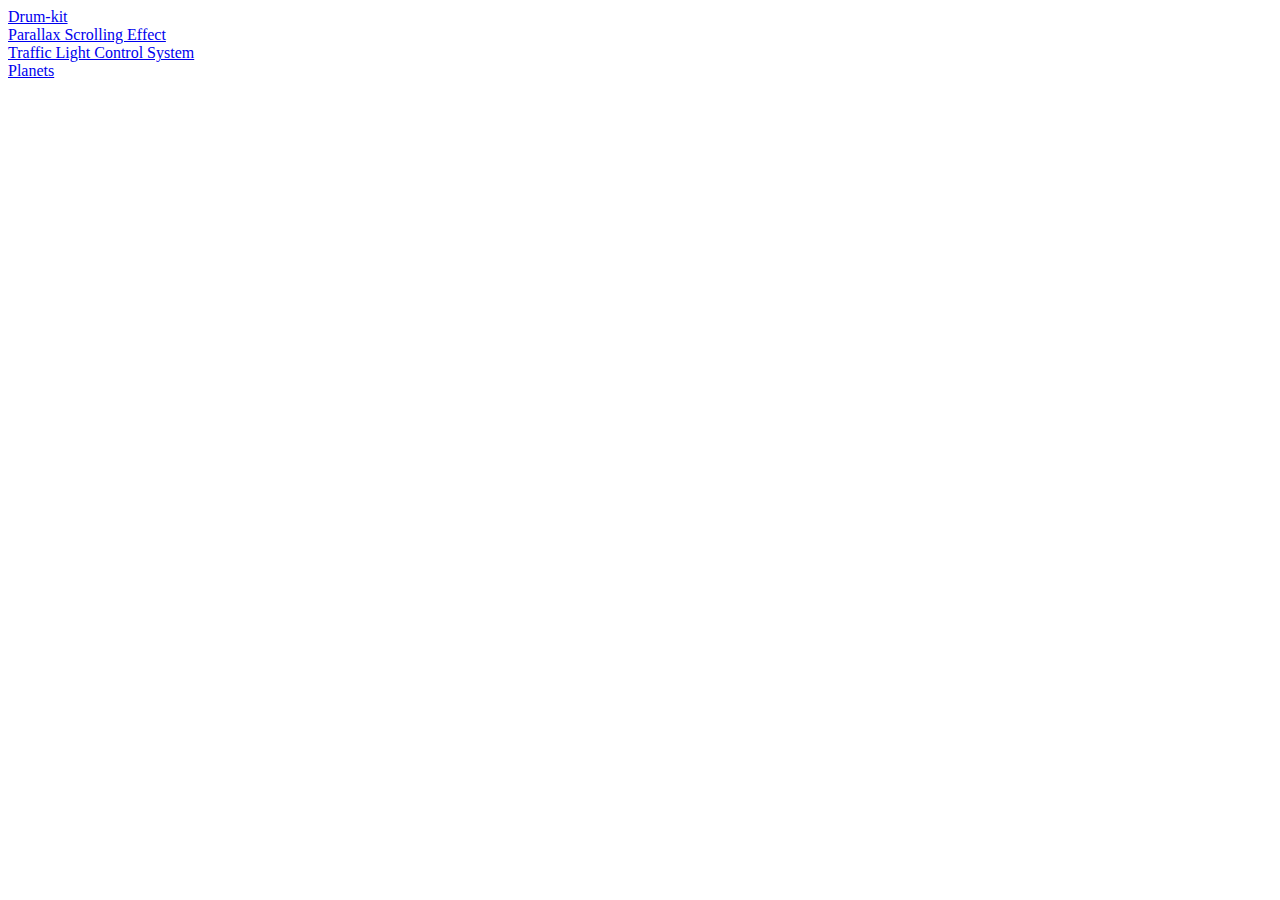
<file: index.html>
<!DOCTYPE html>
<html lang="en">
<head>
    <meta charset="UTF-8">
    <meta http-equiv="X-UA-Compatible" content="IE=edge">
    <meta name="viewport" content="width=device-width, initial-scale=1.0">
    <title>Document</title>
</head>
<body>
    <a href="https://aasthasavaliya.github.io/Portfolio-Projects/Drum-Kit/">Drum-kit</a><br>
    <a href="https://aasthasavaliya.github.io/Portfolio-Projects/Parallax-scrolling-effect/">Parallax Scrolling Effect</a><br>
    <a href="https://aasthasavaliya.github.io/Portfolio-Projects/TrafficLight-Control-System/">Traffic Light Control System</a><br>
    <a href="https://aasthasavaliya.github.io/Portfolio-Projects/Planets-Website/">Planets</a>
</body>
</html>
</file>
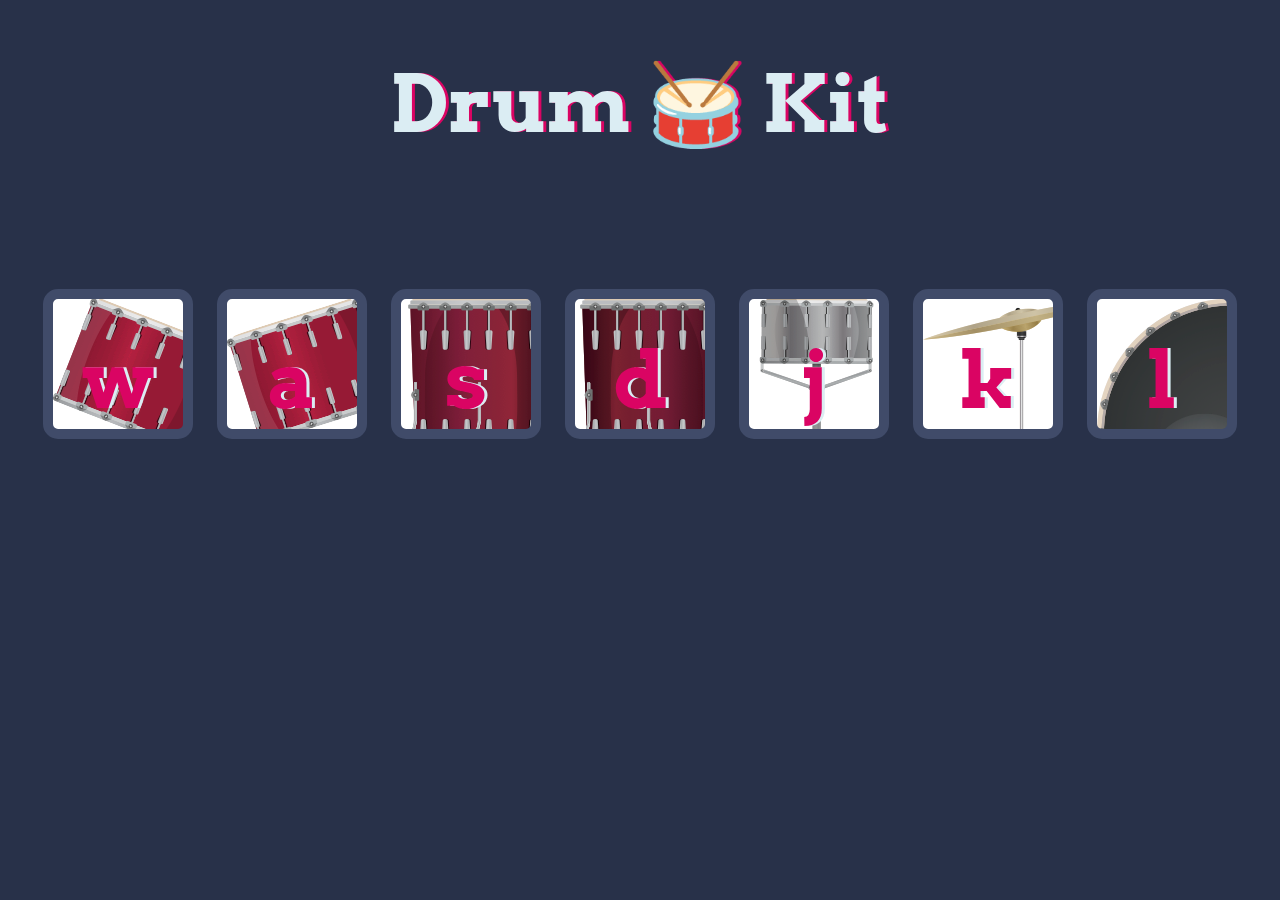
<file: Drum-Kit/index.html>
<!DOCTYPE html>
<html lang="en" dir="ltr">

<head>
  <meta charset="utf-8">
  <title>Drum Kit</title>
  <link rel="stylesheet" href="styles.css">
  <link href="https://fonts.googleapis.com/css?family=Arvo" rel="stylesheet">
  
</head>

<body>

  <h1 id="title">Drum 🥁 Kit</h1>
  <div class="set">
    <button class="w drum">w</button>
    <button class="a drum">a</button>
    <button class="s drum">s</button>
    <button class="d drum">d</button>
    <button class="j drum">j</button>
    <button class="k drum">k</button>
    <button class="l drum">l</button>
  </div>
<script type="text/javascript" src="index.js"></script>
</body>

</html>
</file>
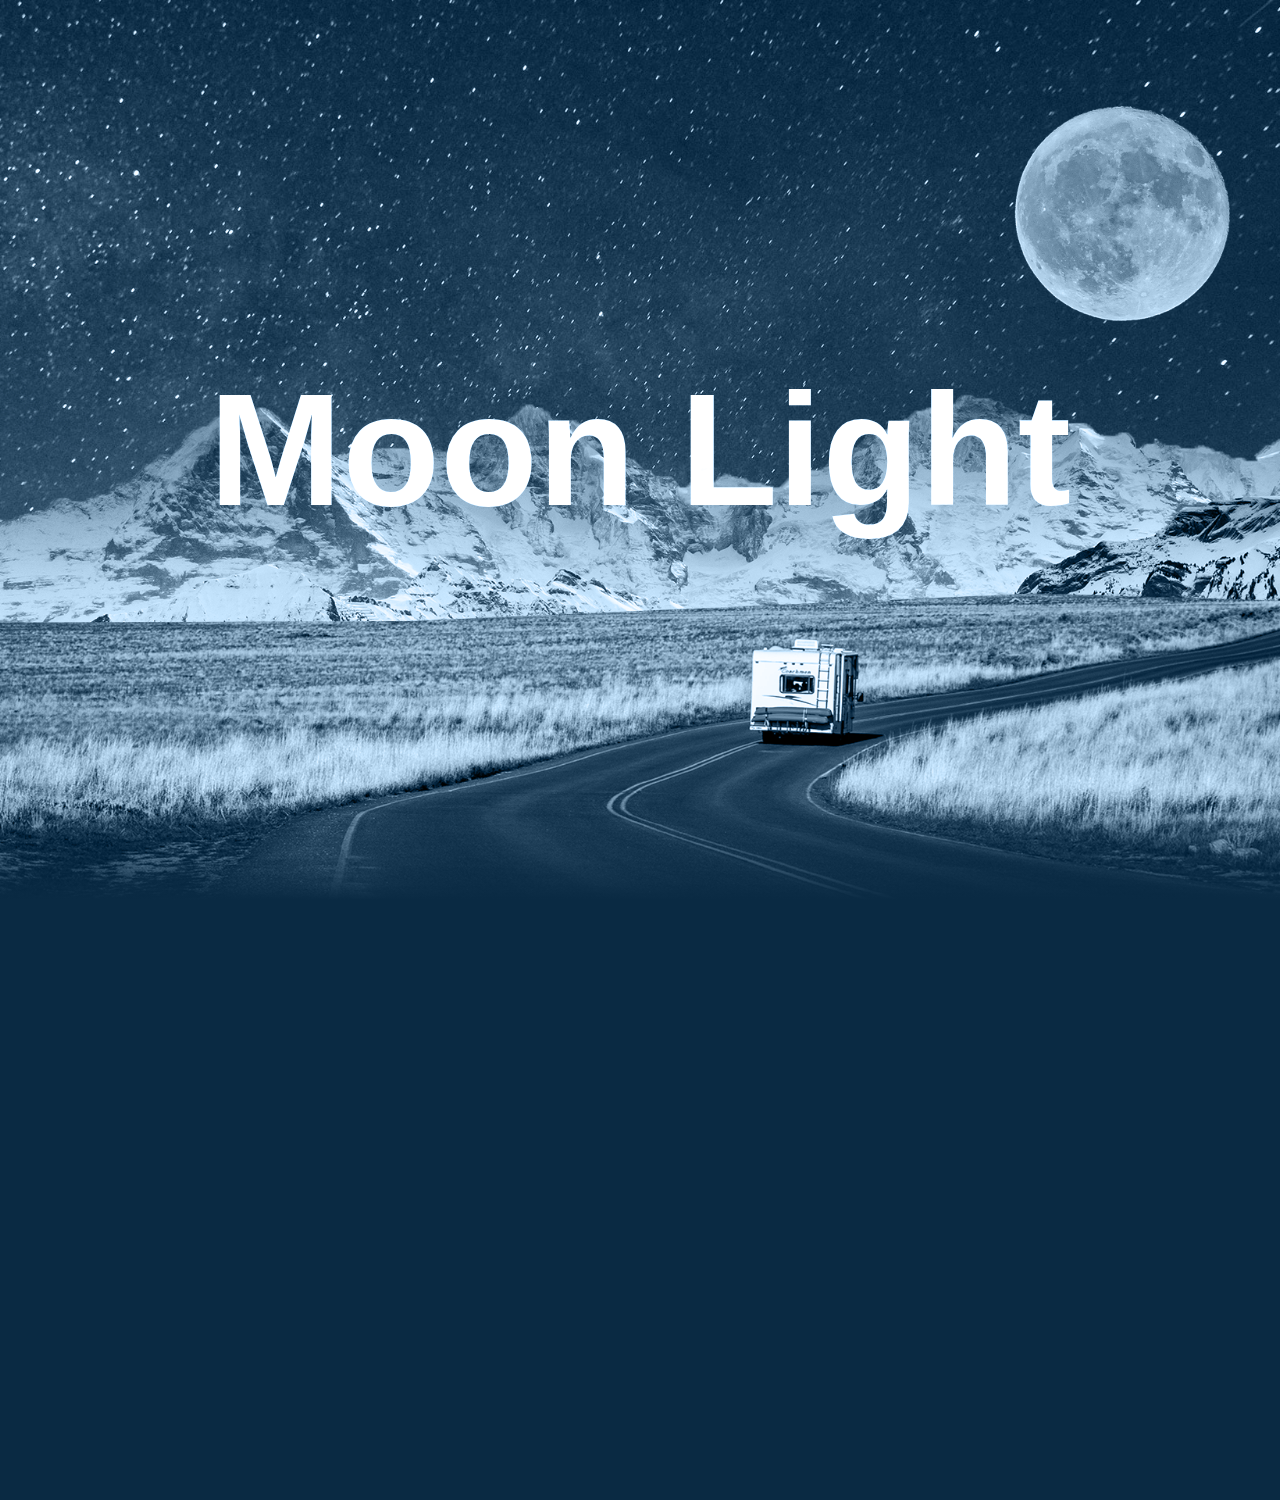
<file: Parallax-scrolling-effect/index.html>
<!DOCTYPE html>
<html lang="en" dir="ltr">
  <head>
    <meta charset="utf-8">
    <title>Parallax Scrolling effect</title>
    <link rel="stylesheet" href="style.css" type="text/css">
  </head>
  <body>
    <section>
    <img src="images/bg.jpg" id="bg">
    <img src="images/moon.png" id="moon">
    <img src="images/mountain.png" id="mountain">
    <img src="images/road.png" id="road">
    <h2 id="text">Moon Light</h2>
    </section>
    <script type="text/javascript">
      let bg = document.getElementById("bg");
      let moon = document.getElementById("moon");
      let mountain = document.getElementById("mountain");
      let road = document.getElementById("road");
      let text = document.getElementById("text");

      window.addEventListener('scroll', function(){
        var value = window.scrollY;
        bg.style.top = value * 0.5 + 'px';
        moon.style.left = -value * 0.5 + 'px';
        mountain.style.top = -value * 0.15 + 'px';
        road.style.top = value * 0.15 + 'px';
        text.style.top = value * 1 + 'px';
      })
    </script>
  </body>
</html>
</file>
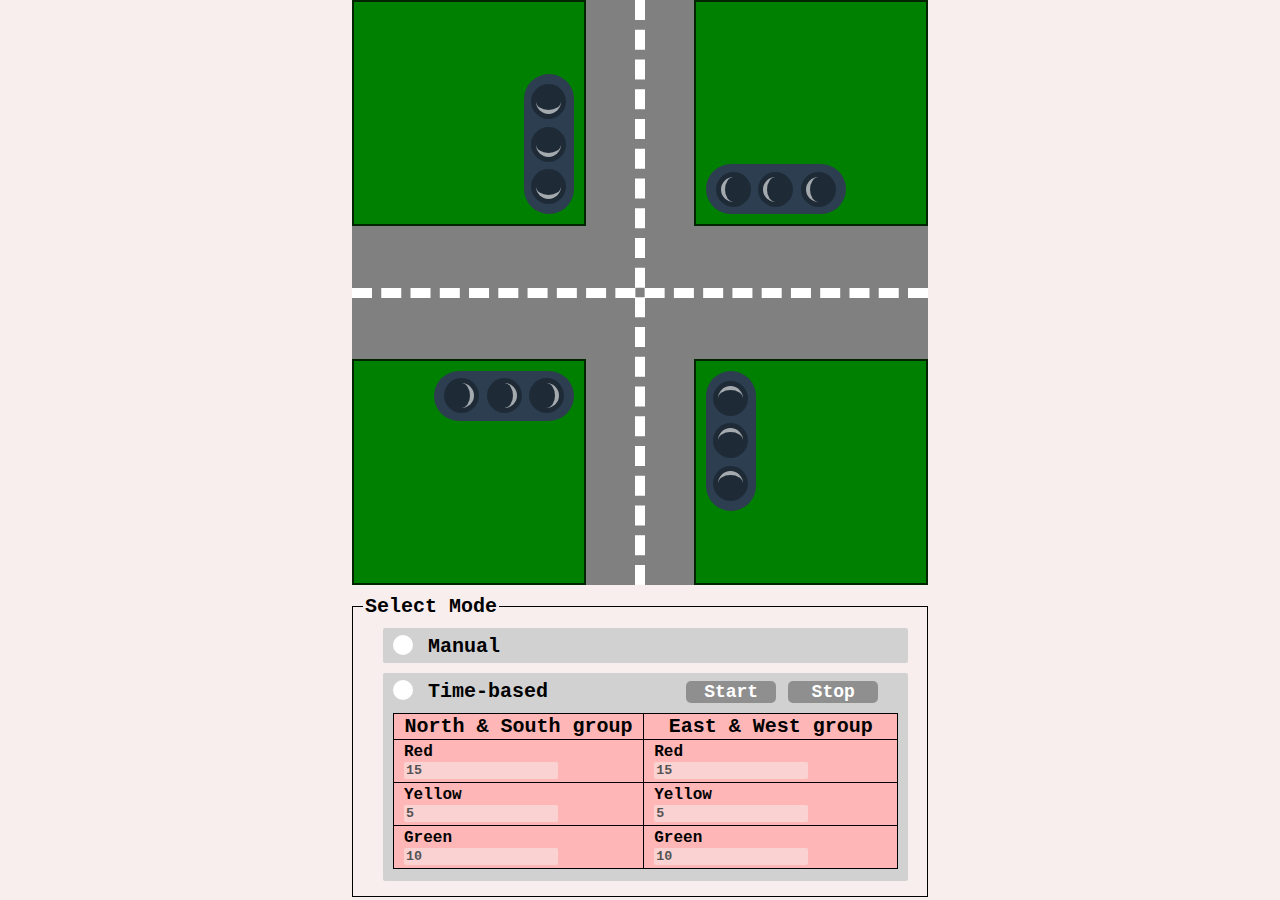
<file: TrafficLight-Control-System/index.html>
<!DOCTYPE html>

<html>
<title>Traffic-light</title>

<head>
   <link rel="stylesheet" type="text/css" href="trafficLight.css">
   <script src="https://ajax.googleapis.com/ajax/libs/jquery/3.2.0/jquery.min.js"></script>
</head>

<body>
   
   <!-----------------------------------------
   -------------------------------------------
   ------ Component 1 (design of roads)-------
   -------------------------------------------
   ------------------------------------------>
   
   <div class="mainContainer">
      
      <!--leftTop light (light sequence _ 1)-->
      <div class="leftTop">
         <div class="container">
            <div class="circles1" id="redLeftTop" onclick="red_north_south_manual()"></div>
            <div class="circles1" id="yellowLeftTop" onclick="yellow_north_south_manual()"></div>
            <div class="circles1" id="greenLeftTop" onclick="green_north_south_manual()"></div>
         </div>
      </div>
      
      <!--rightTop light (light sequence _ 4)-->
      <div class="rightTop">
         <div class="container-two">
            <div class="circles2" id="redRightTop" onclick="red_east_west_manual()"></div>
            <div class="circles2" id="yellowRightTop" onclick="yellow_east_west_manual()"></div>
            <div class="circles2" id="greenRightTop" onclick="green_east_west_manual()"></div>
         </div>
      </div>
      
      <!--dividers horizontal-->
         <p class="leftRoad_GoLane" id="leftRoad_GoLane"></p>
      <div class="horizontalLine"></div>
         <p class="rightRoad_GoLane" id="rightRoad_GoLane"></p>
      
      <!--dividers vertical-->
         <p class="bottomRoad_GoLane" id="bottomRoad_GoLane"></p>
      <div class="verticalLine"></div>
         <p class="topRoad_GoLane" id="topRoad_GoLane"></p>
      
      <!--leftBottom light (light sequence _ 3)-->
      <div class="leftBottom">
         <div class="container-three">
            <div class="circles3" id="redLeftBottom" onclick="red_east_west_manual()"></div>
            <div class="circles3" id="yellowLeftBottom" onclick="yellow_east_west_manual()"></div>
            <div class="circles3" id="greenLeftBottom" onclick="green_east_west_manual()"></div>
         </div>
      </div>
      
      <!--rightBottom light (light sequence _ 2)-->
      <div class="rightBottom">
         <div class="container-four">
            <div class="circles4" id="redRightBottom" onclick="red_north_south_manual()"></div>
            <div class="circles4" id="yellowRightBottom" onclick="yellow_north_south_manual()"></div>
            <div class="circles4" id="greenRightBottom" onclick="green_north_south_manual()"></div>
         </div>
      </div>
   </div>
   
   <!-----------------------------------------
   -------------------------------------------
   ------ Component 2 (controler section)-----
   -------------------------------------------
   ------------------------------------------>
   
   <div class="controls">
      <fieldset>
         <legend>Select Mode</legend>
         <h3>Select Mode</h3>
         <div class="controlsSub1">
            
            <!--manual radio button-->
            <label class="cont">Manual
               <input type="radio" name="mode" value="manual" id="manual" onchange="manual_change()">
               <span class="checkmark"></span>
            </label>
         </div>
         <div class="controlsSub2">
            
            <!--timeBased radio button-->
            <label class="cont">Time-based
               <input type="radio" name="mode" value="timeBased" id="timeBased" onchange="time_based_change()">
               <span class="checkmark"></span>
            </label>
            
            <!--manual start-stop button-->
            <div class="buttons">
               <input type="button" name="start" value="Start" onclick="start_timeBased()" class="start" />
               <input type="button" name="stop" value="Stop" onclick="stop_timeBased()" class="stop" />
            </div>
            
            <!--table of custom time for timeBased mode-->
            <table>
               <tr>
                  <th>North & South group</th>
                  <th>East & West group</th>
               </tr>
               <tr>
                  <td>Red &nbsp;&nbsp;&nbsp;&nbsp; <input type="number" id="redNS" class="tableText" disabled/></td>
                  <td class="hideInMobile">Red &nbsp;&nbsp;&nbsp;&nbsp;&nbsp;<input type="number" id="redEW" class="tableText" disabled/></td>
               </tr>
               <tr>
                  <td>Yellow &nbsp;&nbsp;<input type="number" id="yellowNS" class="tableText" onkeyup="sync_time()" value="5" disabled/></td>
                  <td class="hideInMobile">Yellow &nbsp;&nbsp;<input type="number" id="yellowEW" class="tableText" onkeyup="sync_time2()" disabled/></td>
               </tr>
               <tr>
                  <td>Green &nbsp;&nbsp;&nbsp;<input type="number" id="greenNS" class="tableText" onkeyup="sync_time()" value="10" disabled/></td>
                  <td class="hideInMobile">Green &nbsp;&nbsp;&nbsp;<input type="number" id="greenEW" onkeyup="sync_time2()" class="tableText" disabled/></td>
               </tr>
            </table>
         </div>
      </fieldset>
   </div>
   <div id="snackbar"></div>
   <script type="text/javascript" src="myjavascript.js"></script>
</body>

</html>
</file>
<file: Drum-Kit/styles.css>
body {
  text-align: center;
  background-color: #283149;
}

h1 {
  font-size: 5rem;
  color: #DBEDF3;
  font-family: "Arvo", cursive;
  text-shadow: 3px 0 #DA0463;

}

.w {
  background-image: url("images/tom1.png");
}

.a {
  background-image: url("images/tom2.png");
}

.s {
  background-image: url("images/tom3.png");
}

.d {
  background-image: url("images/tom4.png");
}

.j {
  background-image: url("images/snare.png");
}

.k {
  background-image: url("images/crash.png");
}

.l {
  background-image: url("images/kick.png");
}

.set {
  margin: 10% auto;
}

.game-over {
  background-color: red;
  opacity: 0.8;
}

.pressed {
  box-shadow: 0 3px 4px 0 #DBEDF3;
  opacity: 0.5;
}

.red {
  color: red;
}

.drum {
  outline: none;
  border: 10px solid #404B69;
  font-size: 5rem;
  font-family: 'Arvo', cursive;
  line-height: 2;
  font-weight: 900;
  color: #DA0463;
  text-shadow: 3px 0 #DBEDF3;
  border-radius: 15px;
  display: inline-block;
  width: 150px;
  height: 150px;
  text-align: center;
  margin: 10px;
  background-color: white;
}
</file>
<file: Parallax-scrolling-effect/style.css>
*{
  margin: 0;
  padding: 0;
  font-family: sans-serif;
}
body{
  background: #0a2a43;
  min-height: 1500px;
}
section:before{
  content: '';
  position: absolute;
  bottom: 0;
  width: 100%;
  height: 100px;
  background: linear-gradient(to top, #0a2a43, transparent);
  z-index: 10000;
}
section:after{
  content: '';
  position: absolute;
  top: 0;
  left: 0;
  width: 100%;
  height: 100%;
  background: #0a2a43;
  z-index: 10000;
  mix-blend-mode: color;
}
section{
  position: relative;
  width: 100%;
  height: 100vh;
  overflow: hidden;
  display: flex;
  justify-content: center;
  align-items: center;
}
section img{
  position: absolute;
  top: 0;
  left: 0;
  width: 100%;
  height: 100%;
  object-fit: cover;
  pointer-events: none;
}
#text{
  position: relative;
  color: #fff;
  font-size: 10rem;
  z-index: 1;
}
#road{
  z-index: 2;
}
</file>
<file: TrafficLight-Control-System/trafficLight.css>
body {
   margin: 0;
   height: 100vh;
   overflow: hidden;
   padding: 0;
   background-color: #f8eeee;
   font-family: 'Courier New';
   font-weight: 600;
}

.mainContainer {
   position: relative;
   width: 100vw;
   height: 65vh;
   margin: auto;
   box-sizing: border-box;
   background-color: gray;
}

.leftTop {
   border: 2px solid #012401;
   position: absolute;
   background-color: green;
   width: 38%;
   height: 36%;
}

.rightTop {
   border: 2px solid #012401;
   right: 0;
   position: absolute;
   background-color: green;
   width: 38%;
   height: 36%;
}

.leftBottom {
   position: absolute;
   border: 2px solid #012401;
   background-color: green;
   width: 38%;
   height: 36%;
   bottom: 0;
}

.rightBottom {
   position: absolute;
   border: 2px solid #012401;
   background-color: green;
   width: 38%;
   height: 36%;
   bottom: 0;
   right: 0;
}

.horizontalLine {
   width: 100%;
   position: absolute;
   top: 50%;
   transform: translateY(-50%);
   border-top: 10px dashed white;
   box-sizing: border-box;
}

.verticalLine {
   height: 100%;
   position: absolute;
   left: 50%;
   transform: translateX(-50%);
   border-left: 10px dashed white;
   box-sizing: border-box;
}

.container {
   width: 120px;
   height: 30px;
   right: 10px;
   bottom: 10px;
   display: flex;
   transform: rotate(90deg);
   transform-origin: 115px;
   position: absolute;
   direction: rtl;
   align-items: center;
   justify-content: space-between;
   flex-direction: row;
   padding: 10px;
   background-color: #2c3e50;
   border-radius: 50px;
}

.container-two {
   width: 120px;
   height: 30px;
   position: absolute;
   margin-left: 10px;
   bottom: 10px;
   display: flex;
   align-items: center;
   margin-top: 130px;
   justify-content: space-between;
   flex-direction: row;
   padding: 10px;
   background-color: #2c3e50;
   border-radius: 50px;
}

.container-four {
   width: 30px;
   height: 120px;
   left: 10px;
   top: 10px;
   display: flex;
   position: absolute;
   align-items: center;
   justify-content: space-between;
   flex-direction: column;
   padding: 10px;
   background-color: #2c3e50;
   border-radius: 50px;
}

.container-three {
   width: 120px;
   height: 30px;
   position: absolute;
   margin-left: 10px;
   top: 10px;
   right: 10px;
   direction: rtl;
   display: flex;
   align-items: center;
   justify-content: space-between;
   flex-direction: row;
   padding: 10px;
   background-color: #2c3e50;
   border-radius: 50px;
}

.leftRoad_GoLane,
.rightRoad_GoLane,
.topRoad_GoLane,
.bottomRoad_GoLane {
   position: absolute;
   background-color: #00000050;
   color: #ffffff90;
   padding: 3px 5px;
   border-radius: 4px;
   text-align: center;
   margin: 0;
   visibility: hidden;
   letter-spacing: 1px;
   font-family: 'Bahnschrift Condensed';
   font-weight: 300;
}

.mediaTh {
   display: none;
}

.leftRoad_GoLane {
   position: absolute;
   display: inline-block;
   transform: rotate(90deg);
   top: 40%;
   left: 32%;
}

.rightRoad_GoLane {
   position: absolute;
   display: inline-block;
   transform: rotate(270deg);
   bottom: 40%;
   right: 32%;
}

.bottomRoad_GoLane {
   position: absolute;
   display: inline-block;
   bottom: 29%;
   left: 40.5%;
}

.topRoad_GoLane {
   position: absolute;
   display: inline-block;
   transform: rotate(180deg);
   top: 29%;
   right: 40.5%;
}


.circles1,
.circles2,
.circles3,
.circles4 {
   width: 35px;
   height: 35px;
   background-color: rgba(0, 0, 0, 0.3);
   border-radius: 50px;
   position: relative;
}

.circles1:after,
.circles2:after,
.circles3:after,
.circles4:after {
   content: '';
   width: 25px;
   height: 25px;
   position: absolute;
   border-radius: 50px;
}

.circles1:after {
   top: 5px;
   right: 5px;
   border-right: 4px solid rgba(255, 255, 255, 0.6);
}

.circles2:after {
   top: 5px;
   left: 5px;
   border-left: 4px solid rgba(255, 255, 255, 0.6);
}

.circles3:after {
   top: 5px;
   right: 5px;
   border-right: 4px solid rgba(255, 255, 255, 0.6);
}

.circles4:after {
   top: 5px;
   left: 5px;
   border-top: 4px solid rgba(255, 255, 255, 0.6);
}


.circles1.red,
.circles2.red,
.circles3.red,
.circles4.red {
   background-color: #c0392b;
   box-shadow: 0 0 20px 5px #c0392b;
}

.circles1.yellow,
.circles2.yellow,
.circles3.yellow,
.circles4.yellow {
   background-color: #f1c40f;
   box-shadow: 0 0 20px 5px #f1c40f;
}

.circles1.green,
.circles2.green,
.circles3.green,
.circles4.green {
   background-color: #2ecc71;
   box-shadow: 0 0 20px 5px #2ecc71;
}

.controls {
   margin: auto;
   overflow: hidden;
   height: 35vh;
   font-size: 20px;
   width: 100vw;
   box-sizing: border-box;
}

.red {
   transition: 0.05s;
   color: red;
}

.yellow {
   transition: 0.05s;
   color: yellow;
}

.green {
   transition: 0.05s;
   color: green;
}

fieldset {
   margin: 0;
   border: 0;
   height: 100%;
   padding: 0;
}

#stopManual {
   right: 30px;
   position: absolute;
}

legend {
   display: none;
}

.controlsSub1,
.controlsSub2 {
   width: 94.8%;
   border-radius: 2px;
   padding: 7px 10px;
   box-sizing: border-box;
   position: relative;
   height: 35px;
   margin-bottom: 5px;
   margin: 0px 20px 10px 20px;
   background-color: #d1d1d1;
}

/* The snackbar - position it at the bottom and in the middle of the screen */
#snackbar {
   visibility: hidden;
   min-width: 200px;
   margin-left: 10px;
   background-color: #333;
   color: #fff;
   text-align: center;
   border-radius: 2px;
   position: fixed;
   padding: 16px;
   z-index: 1;
   top: 10px;
   right: 10px;
}

#snackbar.show {
   visibility: visible;
   -webkit-animation: fadein 0.5s, fadeout 0.5s 2.5s;
   animation: fadein 0.5s, fadeout 0.5s 2.5s;
}

/* Animations to fade the snackbar in and out */
@-webkit-keyframes fadein {
   from {
      right: -300px;
      opacity: 0;
   }

   to {
      right: 0;
      opacity: 1;
   }
}

@keyframes fadein {
   from {
      right: -300px;
      opacity: 0;
   }

   to {
      right: 0;
      opacity: 1;
   }
}

@-webkit-keyframes fadeout {
   from {
      right: 0;
      opacity: 1;
   }

   to {
      right: -300px;
      opacity: 0;
   }
}

@keyframes fadeout {
   from {
      right: 0;
      opacity: 1;
   }

   to {
      right: -300px;
      opacity: 0;
   }
}

.controlsSub2 {
   height: auto;
   margin: 10px 20px 10px 20px;
   padding-bottom: 0;
}

h3 {
   margin: 10px 20px;
}

.radio {
   margin: 8px;
   display: inline-block;
}

.controlsSub1 p,
.controlsSub2 p {
   margin: 0;
   display: inline-block;
}

.buttons {
   position: relative;
   float: right;
   margin-right: 20px;
   padding-bottom: 10px;
   display: inline-block;
}

.start,
.stop {
   border: none;
   border-radius: 5px;
   font-size: 18px;
   color: #fff;
   font-weight: 900;
   background-color: #00000050;
   padding: auto 10px;
   font-family: 'Courier New';
   width: 90px;
}

.cont {
   display: inline-block;
   position: relative;
   padding-left: 35px;
   margin-bottom: 12px;
   cursor: pointer;
   font-size: 20px;
   -webkit-user-select: none;
   -moz-user-select: none;
   -ms-user-select: none;
   user-select: none;
}

/* Hide the browser's default radio button */
.cont input {
   position: absolute;
   opacity: 0;
   cursor: pointer;
}

/* Create a custom radio button */
.checkmark {
   position: absolute;
   top: 0;
   left: 0;
   height: 20px;
   width: 20px;
   background-color: #fff;
   border-radius: 50%;
}

/* On mouse-over, add a grey background color */
.cont:hover input ~ .checkmark {
   background-color: #eee;
}

/* When the radio button is checked, add a blue background */
.cont input:checked ~ .checkmark {
   background-color: #2196F3;
}

/* Create the indicator (the dot/circle - hidden when not checked) */
.checkmark:after {
   content: "";
   position: absolute;
   display: none;
}

/* Show the indicator (dot/circle) when checked */
.cont input:checked ~ .checkmark:after {
   display: block;
}

/* Style the indicator (dot/circle) */
.cont .checkmark:after {
   top: 6.5px;
   left: 6px;
   width: 8px;
   height: 8px;
   border-radius: 50%;
   background: white;
}

.start:hover,
.stop:hover {
   background-color: #00000080;
}

table {
   width: 100%;
   text-align: center;
   height: auto;
   background-color: #ffb6b6;
   position: relative;
   margin-top: 10px;
   bottom: 12px;
   border-collapse: collapse;
   box-sizing: border-box;
   overflow: hidden;
}

td {
   text-align: left;
   padding: 3px 10px;
   font-size: 0.8em;
}

th {
   font-size: 1em;
}

input[type=number] {
   border: none;
   height: 15px;
   width: 50%;
   border-radius: 2px;
   background-color: #f8eeee80;
   font-family: 'Courier New';
   font-weight: 900;
}

input[type=number]:focus {
   border: 1px solid blue;
}

input[type=number]::-webkit-outer-spin-button,
input[type=number]::-webkit-inner-spin-button {
   -webkit-appearance: none;
   margin: 0;
}

/* Firefox */
input[type=number] {
   -moz-appearance: textfield;
}

table,
td,
tr,
th {
   border: 1px solid black;
}

@media only screen and (min-width: 800px) {

   .rightBottom,
   .leftTop,
   .leftBottom,
   .rightTop {
      width: 40%;
      height: 38%;
   }

   .mainContainer {
      width: 45vw;
   }

   .controls {
      width: 45vw;
   }

   fieldset {
      display: block;
      border: 1px solid black;
      height: auto;
      margin: auto;
      padding: 10px;
      padding-bottom: 5px;
      margin-top: 10px;
   }

   input[type=number] {
      width: 150px;
   }

   legend {
      display: block;
   }

   h3 {
      display: none;
   }

   .leftRoad_GoLane {
      top: 41%;
      left: 32%;
   }

   .rightRoad_GoLane {
      bottom: 41%;
      right: 32%;
   }

   .bottomRoad_GoLane {
      bottom: 29%;
      left: 41.5%;
   }

   .topRoad_GoLane {
      top: 29%;
      right: 41.5%;
   }

}

@media only screen and (max-device-width: 480px) {

   body {
      overflow-y: scroll;
      font-family: '';
      font-weight: 500;
   }

   .mainContainer {
      width: 100vw;
      position: relative;
      overflow: scroll;
      height: 100vw;
   }

   .rightBottom,
   .leftTop,
   .leftBottom,
   .rightTop {
      width: 38%;
      height: 38%;
   }

   fieldset {
      border: none;
   }

   legend {
      display: none;
   }

   h3 {
      display: block;
      font-size: 1.4em;
   }

   .controls {
      width: 100vw;
      height: auto;
      position: relative;
      overflow-y: scroll;
      font-size: 3.5em;
   }

   #snackbar {
      width: 90vw;
      height: auto;
      font-weight: 500;
      padding: 40px;
      font-size: 3.5em;
      margin: auto;
   }

   .container {
      height: 100px;
      border-radius: 200px;
      width: 270px;
      transform-origin: 240px 40px;
      padding: 15px 20px;
   }

   .cont {
      width: 80%;
      margin: auto;
      display: block;
      position: absolute;
      padding-left: 85px;
      cursor: pointer;
      font-size: 1em;
      -webkit-user-select: none;
      -moz-user-select: none;
      -ms-user-select: none;
      user-select: none;
   }

   /* Hide the browser's default radio button */
   .cont input {
      position: absolute;
      opacity: 0;
      cursor: pointer;
   }

   /* Create a custom radio button */
   .checkmark {
      position: absolute;
      top: 8px;
      left: 20px;
      height: 50px;
      width: 50px;
      background-color: #fff;
      border-radius: 50%;
   }

   /* On mouse-over, add a grey background color */
   .cont:hover input ~ .checkmark {
      background-color: #eee;
   }

   /* When the radio button is checked, add a blue background */
   .cont input:checked ~ .checkmark {
      background-color: #2196F3;
   }

   /* Create the indicator (the dot/circle - hidden when not checked) */
   .checkmark:after {
      content: "";
      position: absolute;
      display: none;
   }

   /* Show the indicator (dot/circle) when checked */
   .cont input:checked ~ .checkmark:after {
      display: block;
   }

   /* Style the indicator (dot/circle) */
   .cont .checkmark:after {
      top: 15px;
      left: 15px;
      width: 20px;
      height: 20px;
      border-radius: 50%;
      background: white;
   }

   .controlsSub1 {
      width: 95%;
      border-radius: 2px;
      padding: 30px 10px;
      box-sizing: border-box;
      position: relative;
      height: 120px;
      margin-bottom: 5px;
      margin: 0px 20px 10px 20px;
      background-color: #d1d1d1;
   }

   .controlsSub2 {
      width: 95%;
      border-radius: 2px;
      padding: 30px 10px;
      box-sizing: border-box;
      position: relative;
      margin: 20px 20px 0 20px;
      background-color: #d1d1d1;
   }

   .buttons {
      position: relative;
      float: right;
      width: 95%;
      height: 90px;
      margin-top: 85px;
      padding-bottom: 30px;
      display: block;
   }

   .start,
   .stop {
      border: none;
      display: inline-block;
      border-radius: 5px;
      font-size: 18px;
      color: #fff;
      position: absolute;
      font-weight: 900;
      background-color: #00000050;
      padding: auto 10px;
      font-family: 'Courier New';
      width: 49%;
      height: 70px;
      font-size: 0.9em;
   }
   
   .leftRoad_GoLane,
   .rightRoad_GoLane,
   .topRoad_GoLane,
   .bottomRoad_GoLane {
      display: none;
   }

   .start {
      left: 0;
   }
   
   .stop {
      right: 0;
   }

   .container-two {
      width: 270px;
      left: 30px;
      bottom: 30px;
      border-radius: 200px;
      height: 100px;
      padding: 10px 20px;
   }

   .container-three {
      width: 270px;
      border-radius: 200px;
      height: 100px;
      right: 30px;
      top: 30px;
      padding: 10px 20px;
   }

   .container-four {
      height: 270px;
      border-radius: 200px;
      width: 100px;
      left: 30px;
      top: 30px;
      padding: 20px 15px;
   }

   .circles1,
   .circles2,
   .circles3,
   .circles4 {
      width: 80px;
      height: 80px;
      background-color: rgba(0, 0, 0, 0.3);
      border-radius: 50px;
      position: relative;
   }

   .circles1:after,
   .circles2:after,
   .circles3:after,
   .circles4:after {
      content: '';
      width: 60px;
      height: 60px;
      position: absolute;
      border-radius: 100px;
   }

   .circles1:after {
      top: 10px;
      right: 10px;
      border-right: 4px solid rgba(255, 255, 255, 0.6);
   }

   .circles2:after {
      top: 10px;
      left: 10px;
      border-left: 4px solid rgba(255, 255, 255, 0.6);
   }

   .circles3:after {
      top: 10px;
      right: 10px;
      border-right: 4px solid rgba(255, 255, 255, 0.6);
   }

   .circles4:after {
      top: 10px;
      left: 10px;
      border-top: 4px solid rgba(255, 255, 255, 0.6);
   }


   .circles1.red,
   .circles2.red,
   .circles3.red,
   .circles4.red {
      background-color: #c0392b;
      box-shadow: 0 0 20px 5px #c0392b;
   }

   .circles1.yellow,
   .circles2.yellow,
   .circles3.yellow,
   .circles4.yellow {
      background-color: #f1c40f;
      box-shadow: 0 0 20px 5px #f1c40f;
   }

   .circles1.green,
   .circles2.green,
   .circles3.green,
   .circles4.green {
      background-color: #2ecc71;
      box-shadow: 0 0 20px 5px #2ecc71;
   }
   
   table {
      font-size: 0.9em;
      width: 95%;
      margin: auto;
   }
   
   
   th {
      display: none;
   }
   
   .mediaTh {
      display: table-cell;
      padding: 20px 0;
   }
   
   td {
      padding: 20px 50px;
   
      font-size: 1em;
   }
   
   .hideInMobile {
      display: none;
   }

   input[type=number] {
      padding: 0;
      height: 70px;      
      float: right;
      width: 60%;
      font-size: 0.9em;
      margin-right: 30px;
   }
}
</file>
